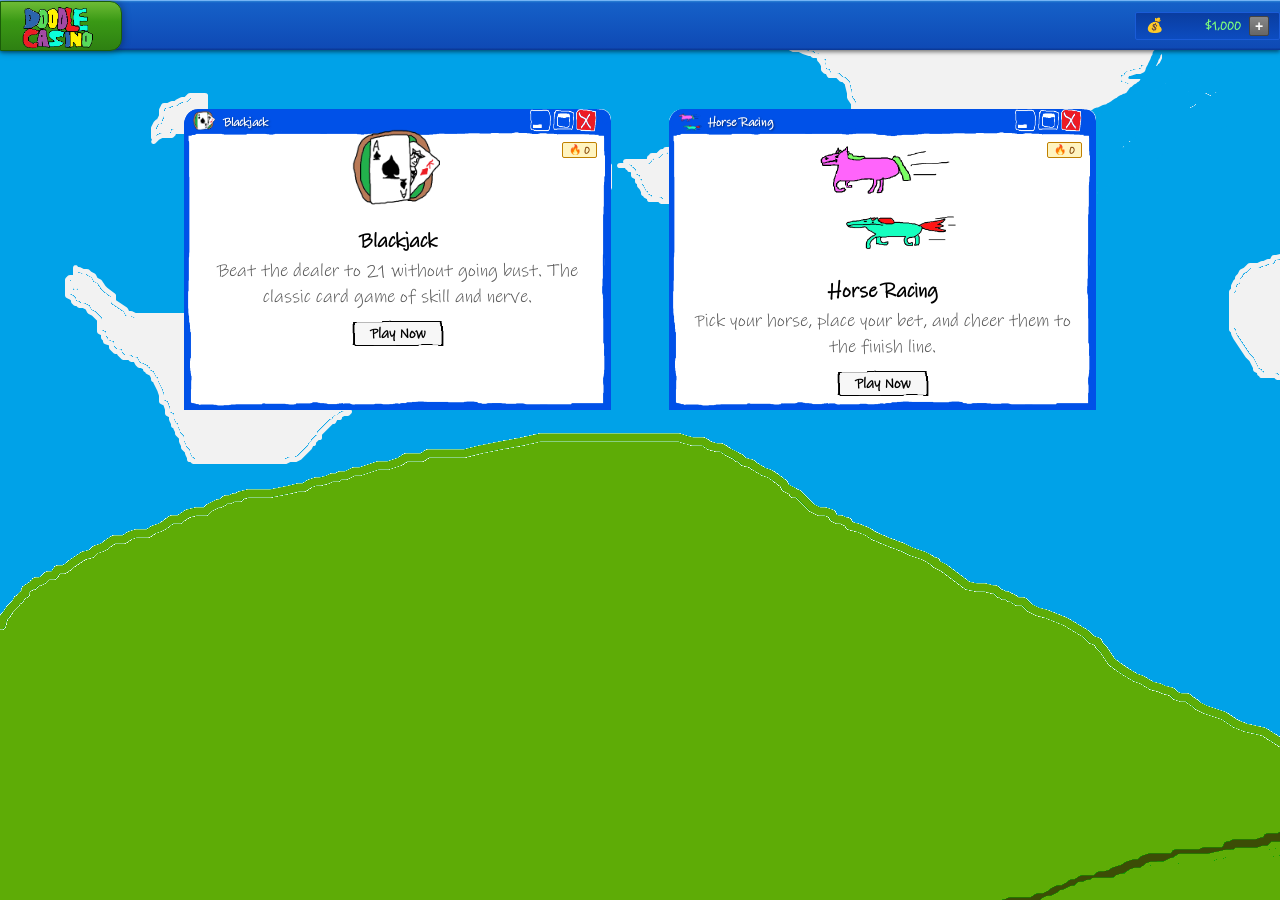
<file: index.html>
<!doctype html>
<html lang="en">
  <head>
    <meta charset="UTF-8" />
    <!-- Damit die Seite auf Handys richtig angezeigt wird -->
    <meta name="viewport" content="width=device-width, initial-scale=1.0" />
    <title>Doodle Casino</title>

    <!-- Kleines Icon das im Browser-Tab angezeigt wird -->
    <link rel="icon" href="assets/logo/favicon.png" type="image/x-icon" />

    <!-- Schriftarten von Google laden (handschriftlicher Stil zum Casino-Thema) -->
    <link
      href="https://fonts.googleapis.com/css2?family=Caveat:wght@400;600;700&family=Patrick+Hand&display=swap"
      rel="stylesheet"
    />

    <!-- Eigene CSS-Datei für das Aussehen der Seite -->
    <link rel="stylesheet" href="stylesheet.css" />

    <!-- Eigene JavaScript-Datei für die gesamte Spiellogik -->
    <script src="index.js"></script>
  </head>

  <body>
    <!-- Alles auf der Seite steckt in diesem Haupt-Container -->
    <div id="allContent">

      <!-- ===== KOPFZEILE (Logo + Geldbeutel) ===== -->
      <header>
        <!-- Logo – Klick darauf bringt den Spieler zur Spielauswahl zurück -->
        <div class="logo" onclick="closeGame()">
          <img src="assets/logo/LogoUnternanderV2.png" alt="Doodle Casino Logo" height="50">
        </div>

        <!-- Geldbeutel-Anzeige oben rechts -->
        <div class="wallet">
          <span class="wallet-icon">💰</span>
          <!-- Hier wird der aktuelle Kontostand angezeigt (wird per JS aktualisiert) -->
          <span class="wallet-amount" id="wallet-display">$1,000</span>

          <!-- Geld-hinzufügen-Button – ist anfangs gesperrt, bis man ein Spiel gewinnt -->
          <button
            class="add-money-btn locked-btn"
            onclick="openModal()"
            title="Win a game to unlock Add Money"
          >
            +
          </button>
        </div>
      </header>

      <!-- ===== POP-UP: GELD HINZUFÜGEN ===== -->
      <!-- Wird erst sichtbar, wenn man auf den "+" Button klickt -->
      <div class="modal-overlay" id="modal-overlay">
        <div class="modal">
          <div class="modal-body">
            <h2>Add Funds</h2>
            <!-- Hinweistext – ändert sich, sobald man ein Spiel gewonnen hat -->
            <p id="modal-subtitle">Win your first game to unlock!</p>

            <!-- Betragsoptionen – alle gesperrt bis man ein Spiel gewinnt -->
            <div class="amount-options">
              <button class="amount-btn locked" id="amt-0" onclick="addMoney(100)"   disabled>🔒 $100</button>
              <button class="amount-btn locked" id="amt-1" onclick="addMoney(250)"   disabled>🔒 $250</button>
              <button class="amount-btn locked" id="amt-2" onclick="addMoney(500)"   disabled>🔒 $500</button>
              <button class="amount-btn locked" id="amt-3" onclick="addMoney(1000)"  disabled>🔒 $1,000</button>
              <button class="amount-btn locked" id="amt-4" onclick="addMoney(5000)"  disabled>🔒 $5,000</button>
              <button class="amount-btn locked" id="amt-5" onclick="addMoney(10000)" disabled>🔒 $10,000</button>
            </div>

            <!-- Schließt das Pop-up ohne etwas zu tun -->
            <button class="modal-close" onclick="closeModal()">Cancel</button>
          </div>
        </div>
      </div>

      <!-- ===== BENACHRICHTIGUNG: ETWAS WURDE FREIGESCHALTET ===== -->
      <!-- Erscheint kurz am Bildschirm, wenn ein Button oder Feature freigeschaltet wird -->
      <div class="unlock-notif" id="unlock-notif">
        <div class="unlock-icon" id="unlock-icon">🔓</div>
        <div class="unlock-text" id="unlock-text"></div>
      </div>

      <!-- ===== STARTSEITE: SPIELAUSWAHL ===== -->
      <!-- Zeigt alle verfügbaren Spiele als Karten an -->
      <div id="home" class="screen active">
        <div class="games-grid">

          <!-- Spielkarte: Blackjack -->
          <div class="game-card" onclick="openGame('blackjack')">
            <div class="card-title">
              <img src="assets/BlackJack/Blackjackicon.png" alt="BJ_LOGO" width="25" height="25">
              Blackjack
            </div>
            <!-- Gewinnsträhnen-Anzeige (z.B. 🔥 3 = 3 Siege in Folge) -->
            <span class="streak-badge" id="streak-blackjack">🔥 0</span>
            <div class="game-card-inner">
              <span class="game-emoji">
                <img src="assets/BlackJack/Blackjackicon.png" alt="BJ_LOGO" width="100" height="100">
              </span>
              <h2>Blackjack</h2>
              <p>Beat the dealer to 21 without going bust. The classic card game of skill and nerve.</p>
              <div class="play-btn">Play Now</div>
            </div>
          </div>

          <!-- Spielkarte: Pferderennen -->
          <div class="game-card" onclick="openGame('horses')">
            <div class="card-title">
              <img src="assets/Pferde_png/Pferdeicon.png" alt="BJ_LOGO" width="25" height="25">
              Horse Racing
            </div>
            <!-- Gewinnsträhnen-Anzeige für Pferderennen -->
            <span class="streak-badge" id="streak-horses">🔥 0</span>
            <div class="game-card-inner">
              <span class="game-emoji">
                <img src="assets/Pferde_png/Pferdeicon.png" alt="BJ_LOGO" width="150" height="150">
              </span>
              <h2>Horse Racing</h2>
              <p>Pick your horse, place your bet, and cheer them to the finish line.</p>
              <div class="play-btn">Play Now</div>
            </div>
          </div>

        </div>
      </div>

      <!-- ===== POP-UP: SPIELREGELN ===== -->
      <!-- Klick außerhalb des weißen Felds schließt das Pop-up (closeRules prüft das) -->
      <div class="rules-overlay" id="rules-overlay" onclick="closeRules(event)">
        <div class="rules-modal" id="rules-modal">
          <!-- Titelleiste des Regelmenüs -->
          <div class="rules-modal-titlebar" id="rules-modal-titlebar">
            📋 How to Play
          </div>
          <div class="rules-modal-body">
            <!-- Spielname wird per JS eingefügt -->
            <h2 id="rules-title">Rules</h2>
            <!-- Regeltext wird per JS eingefügt (je nach aktivem Spiel) -->
            <div id="rules-body"></div>
            <button class="rules-close" onclick="closeRulesBtn()">OK</button>
          </div>
        </div>
      </div>

      <!-- ===== SPIELBILDSCHIRM ===== -->
      <!-- Wird angezeigt, sobald der Spieler ein Spiel öffnet -->
      <div class="screen" id="game-screen">
        <div class="game-header">
          <!-- Zurück zur Spielauswahl -->
          <button class="back-btn" onclick="closeGame()">← Back to Lobby</button>
          <!-- Name des aktuell gespielten Spiels (wird per JS gesetzt) -->
          <div class="game-title" id="game-title"></div>
          <!-- Öffnet die Regeln für das aktuelle Spiel -->
          <button class="rules-btn" onclick="openRules()" title="How to play">?</button>
        </div>
        <!-- Hier wird der eigentliche Spielinhalt per JS geladen -->
        <div class="game-container" id="game-container"></div>
      </div>

    </div><!-- Ende #allContent -->

    <!-- ===== TOAST-NACHRICHT ===== -->
    <!-- Kurze Einblend-Benachrichtigung (z.B. "Du hast gewonnen!") -->
    <div class="toast" id="toast"></div>

  </body>
</html>
</file>
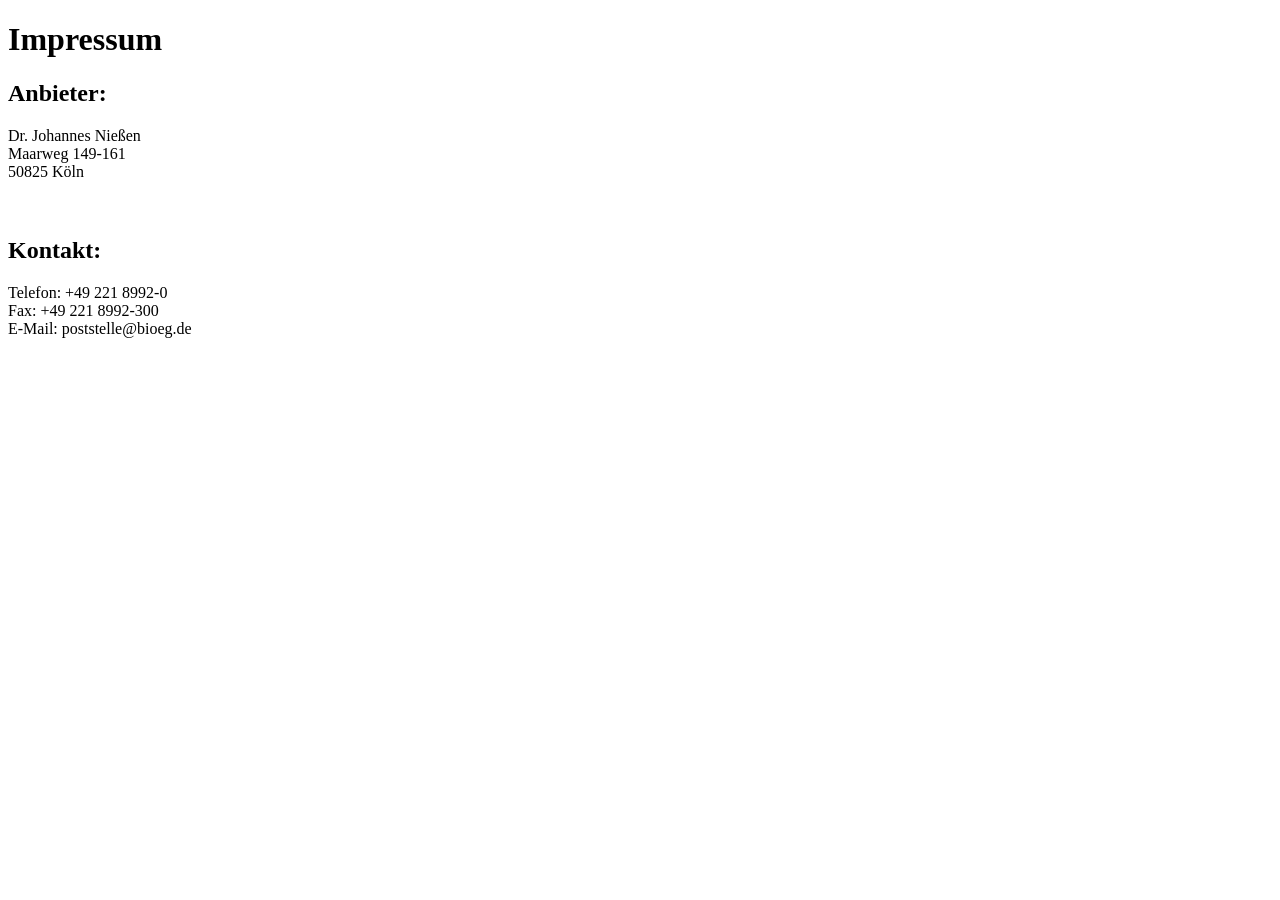
<file: Gamble-Website-v.1.1/Gamble-Website/html_seiten.html/Impressum.html>
<!DOCTYPE html>
<html lang="en">
<head>
    <meta charset="UTF-8">
    <meta name="viewport" content="width=device-width, initial-scale=1.0">
    <title>Gmabilinf</title>
</head>
<body>
    <h1>Impressum</h1>
    <p>
    <h2>Anbieter:</h2>
    Dr. Johannes Nießen<br>
    Maarweg 149-161<br>
    50825 Köln<br>
    <br><br>
    <h2>Kontakt:</h2>
    Telefon: +49 221 8992-0<br>
    Fax: +49 221 8992-300<br>
    E-Mail: poststelle@bioeg.de<br>
    </p>
</body>

</html>
</file>
<file: stylesheet.css>
/* ===== WINDOWS XP THEME ===== */
/* Der gesamte Stil ist an Windows XP angelehnt (Fenster, Buttons, Titelleisten) */

/* Alle Elemente: Größenberechnung vereinheitlichen, Abstände zurücksetzen */
* {
  box-sizing: border-box; /* Rahmen und Innenabstand werden in die Breite eingerechnet */
  margin: 0;
  padding: 0;
}

/* ===== EIGENE SCHRIFTART LADEN ===== */
/* Die Datei "Inkfree.ttf" aus dem assets-Ordner als Schriftart einbinden */
@font-face {
  font-family: "Ink Free";
  src: url("assets/font/Inkfree.ttf") format("truetype");
}

/* ===== GRUNDLAYOUT DER SEITE ===== */
body {
  font-family: "Ink Free", cursive; /* Handschriftliche Schrift überall */
  font-size: 11px;
  background: var(--xp-desktop);
  background-image: url(/assets/background/Hintergrund.png); /* Hintergrundbild */
  background-repeat: no-repeat; /* Bild wird nicht gekachelt */
  background-attachment: fixed; /* Hintergrund scrollt nicht mit */
  background-size: cover; /* Bild füllt den ganzen Bildschirm */
  min-height: 100vh; /* Mindestens so hoch wie der Bildschirm */
  overflow-x: hidden; /* Kein horizontales Scrollen */
}

/* ===== XP-STIL BUTTONS (Basis) ===== */
.xp-btn {
  font-size: 11px;
  font-weight: normal;
  padding: 3px 10px;
  cursor: pointer; /* Mauszeiger wird zur Hand beim Hovern */
  color: #000;
  min-height: 23px;
}
.xp-btn:active {
  /* Beim Klicken: Rahmen dreht sich um (wirkt gedrückt) */
  border-color: #808080 #fff #fff #808080;
  padding: 4px 9px 2px 11px;
}
.xp-btn:disabled {
  opacity: 0.5; /* Gesperrte Buttons werden halbtransparent */
  cursor: default; /* Kein Zeigefinger-Cursor bei gesperrten Buttons */
}

/* ===== KOPFZEILE (wirkt wie die XP Taskleiste) ===== */
header {
  position: fixed; /* Bleibt immer oben stehen beim Scrollen */
  top: 0;
  left: 0;
  right: 0;
  z-index: 100; /* Liegt über allem anderen */
  height: 50px;
  /* Blauer XP-Taskleisten-Farbverlauf */
  background: linear-gradient(
    180deg,
    #2a82d4 0%,
    #1560c8 4%,
    #0f4ab5 95%,
    #0a3590 100%
  );
  border-top: 1px solid #74b4f4; /* Helle Linie ganz oben */
  display: flex;
  align-items: center;
  justify-content: space-between; /* Logo links, Wallet rechts */
  box-shadow: 0 2px 4px rgba(0, 0, 0, 0.5); /* Schatten nach unten */
}

/* ===== LOGO (sieht aus wie der XP-Startbutton) ===== */
.logo {
  /* Grüner Farbverlauf wie der Windows XP Start-Button */
  background: linear-gradient(180deg, #6dbb35 0%, #3a9915 40%, #2e8012 100%);
  border: 1px solid #1a5c08;
  border-radius: 0 12px 12px 0; /* Rechts abgerundet wie der Start-Button */
  padding: 3px 14px 3px 10px;
  font-family: "Ink Free", cursive;
  font-size: 13px;
  font-weight: bold;
  color: white;
  text-shadow: 1px 1px 2px rgba(0, 0, 0, 0.6);
  letter-spacing: 0.5px;
  display: flex;
  align-items: center;
  gap: 6px;
  box-shadow: 0 0 8px rgba(0, 0, 0, 0.4);
  height: 50px;
  font-style: italic;
  cursor: pointer;
}
.logo span {
  color: #ffde00; /* Gelbe Akzentfarbe im Logo-Text */
}

/* ===== GELDBEUTEL-ANZEIGE (wirkt wie die XP-Systemtray rechts) ===== */
.wallet {
  display: flex;
  align-items: center;
  gap: 8px;
  background: linear-gradient(
    180deg,
    #0a3da0 0%,
    #0c4cc0 100%
  ); /* Dunkles Blau */
  border: 1px solid #1a5cd8;
  border-radius: 2px;
  padding: 3px 10px;
  height: 28px;
  font-family: "Ink Free", cursive;
  font-size: 11px;
  color: white;
}
.wallet-icon {
  font-size: 14px; /* Emoji etwas größer */
}
.wallet-amount {
  font-size: 12px;
  font-weight: bold;
  color: #7dff7d; /* Grüne Zahl = Geldanzeige */
  min-width: 70px;
  text-align: right;
}

/* "+" Button zum Geld hinzufügen */
.add-money-btn {
  width: 20px;
  height: 20px;
  background: linear-gradient(180deg, #5cb85c 0%, #3a9a3a 100%); /* Grün */
  border: 1px solid #1a6a1a;
  border-radius: 2px;
  color: white;
  font-size: 14px;
  font-weight: bold;
  cursor: pointer;
  display: flex;
  align-items: center;
  justify-content: center;
  line-height: 1;
}
.add-money-btn:hover {
  background: linear-gradient(
    180deg,
    #6dc86d 0%,
    #4ab04a 100%
  ); /* Etwas heller beim Hovern */
}
.add-money-btn.locked-btn {
  /* Grau = gesperrt, noch kein Spiel gewonnen */
  background: linear-gradient(180deg, #888 0%, #666 100%);
  cursor: not-allowed; /* "Verboten"-Cursor */
}

/* ===== BILDSCHIRME (Home / Spielscreen) ===== */
.screen {
  display: none; /* Standardmäßig versteckt */
  min-height: 100vh;
  padding-top: 44px; /* Damit Inhalt nicht hinter der Kopfzeile steckt */
}
.screen.active {
  display: block; /* Nur der aktive Bildschirm wird angezeigt */
}

/* ===== STARTSEITE (Spielauswahl) ===== */
#home {
  padding-top: 50px;
  background: url(assets/background/Hintergrund.png);
}

/* Optionaler Hero-Bereich oben auf der Startseite */
.home-hero {
  text-align: center;
  padding: 20px 20px 14px;
}
.home-hero::after {
  display: none;
}
.home-hero h1 {
  font-size: clamp(1.8rem, 5vw, 3rem); /* Passt sich der Bildschirmbreite an */
  font-weight: bold;
  color: white;
  text-shadow:
    2px 2px 4px rgba(0, 0, 0, 0.7),
    0 0 20px rgba(100, 180, 255, 0.5);
  letter-spacing: 1px;
}
.home-hero p {
  color: rgba(255, 255, 255, 0.75);
  font-size: 12px;
  margin-top: 4px;
  letter-spacing: 1px;
}

/* Dekorative Trennlinie mit Kartensymbolen */
.divider {
  width: 200px;
  height: 1px;
  border-top: 1px solid rgba(255, 255, 255, 0.3);
  margin: 10px auto;
}
.divider::after {
  content: "♠ ♥ ♦ ♣"; /* Kartensymbole als Dekoration */
  background: transparent;
  color: rgba(255, 255, 255, 0.4);
  font-size: 0.8rem;
}

/* ===== SPIELKARTEN-RASTER (Spielauswahl) ===== */
.games-grid {
  display: grid;
  /* Automatisch so viele Spalten wie reinpassen, mind. 200px breit */
  grid-template-columns: repeat(auto-fit, minmax(200px, 1fr));
  gap: 10px;
  max-width: 1000px;
  margin: 2% auto;
  padding: 10px 20px 40px;
}

/* ===== EINZELNE SPIELKARTE (wirkt wie ein XP-Fenster) ===== */
.game-card {
  /* Hintergrundbild simuliert ein XP-Fenster mit Titelleiste */
  background-image: url("assets/background/window.png");
  background-size: 100% 100%;
  background-repeat: no-repeat;
  padding: 0;
  margin: 5%;
  text-align: center;
  cursor: pointer;
  position: relative;
  border-radius: 14px 10px 0 0; /* Abgerundete Ecken oben (wie XP-Fenster) */
}
.game-card::after {
  display: none;
}
/* Hover-Effekt: orangefarbener Rahmen + leichter Schatten */
.game-card:hover {
  outline: 1px solid #ff8c00;
  box-shadow: 2px 2px 6px rgba(0, 0, 0, 0.6);
  z-index: 2;
}
.game-card-inner {
  padding: 16px 14px 14px;
}
.game-card h2 {
  font-size: 20px;
  font-weight: bold;
  color: #000;
  margin-bottom: 5px;
}
.game-card p {
  color: #555;
  font-size: 18px;
  line-height: 1.4;
}

/* "Play Now"-Button auf der Spielkarte */
.play-btn {
  margin-top: 10px;
  /* Button-Bild als Hintergrund */
  background: url("assets/universal/btn.png") center / 100% 100% no-repeat;
  display: inline-block;
  padding: 4px 18px;
  color: #000;
  font-size: 15px;
  font-weight: bold;
}
/* Button bekommt beim Hovern einen goldenen Farbton */
.game-card:hover .play-btn {
  filter: sepia(1) saturate(3) hue-rotate(5deg);
  color: #000;
}

/* ===== FENSTERTITEL DER SPIELKARTE (per JS eingefügt) ===== */
.card-title {
  position: absolute;
  top: 0;
  left: 0;
  right: 0;
  height: 26px; /* Höhe der Titelleiste */
  display: flex;
  align-items: center;
  padding: 0 8px;
  font-size: 12px;
  font-weight: bold;
  color: white;
  text-shadow: 1px 1px 2px rgba(0, 0, 0, 0.5);
  pointer-events: none; /* Klicks gehen durch zur Karte darunter */
  gap: 6px;
}

/* Fenster-Buttons (Minimieren / Maximieren / Schließen) – rein dekorativ */
.card-title-btns {
  position: absolute;
  top: 4px;
  right: 4px;
  display: flex;
  gap: 2px;
}
.card-title-btn {
  width: 16px;
  height: 14px;
  border: 1px solid #888;
  border-radius: 2px;
  font-size: 9px;
  display: flex;
  align-items: center;
  justify-content: center;
  cursor: default;
  font-weight: bold;
}
.card-title-btn.min {
  background: linear-gradient(180deg, #f0f0f0 0%, #d8d0c8 100%);
}
.card-title-btn.max {
  background: linear-gradient(180deg, #f0f0f0 0%, #d8d0c8 100%);
}
.card-title-btn.cls {
  background: linear-gradient(180deg, #e86060 0%, #c02020 100%);
  color: white;
} /* Rot = Schließen */

/* ===== GEWINNSTRÄHNEN-ABZEICHEN ===== */
.streak-badge {
  position: absolute;
  top: 33px; /* Direkt unter der Titelleiste */
  right: 14px;
  font-size: 10px;
  font-weight: bold;
  background: #fff4c0; /* Gelb */
  color: #804000;
  padding: 1px 6px;
  border: 1px solid #c08000;
  z-index: 3;
  white-space: nowrap;
  border-radius: 2px;
}
.streak-badge.hot {
  /* Bei hoher Strähne: rot und blinkend */
  background: #ffe0e0;
  color: #800000;
  border-color: #c00000;
  animation: streakPulse 0.8s infinite alternate;
}
.streak-badge.max {
  background: #c9a84c; /* Gold bei maximaler Strähne */
  color: #000;
  border-color: #806000;
}
/* Blink-Animation für heiße Strähnen */
@keyframes streakPulse {
  from {
    opacity: 1;
  }
  to {
    opacity: 0.6;
  }
}

/* ===== SPIELBILDSCHIRM (wirkt wie ein geöffnetes XP-Fenster) ===== */
#game-screen {
  background: rgb(94, 172, 6) url(assets/background/Hintergrund.png) no-repeat;
  background-attachment: fixed;
  background-size: cover;
  display: none;
  flex-direction: column;
  align-items: center;
  padding-top: 50px;
  min-height: 100vh;
}
#game-screen.active {
  display: flex; /* Sichtbar wenn ein Spiel geöffnet ist */
}

/* Fenster-Titelleiste des Spielbereichs */
.game-header {
  width: 100%;
  max-width: 900px;
  border-radius: 6px 6px 0 0;
  padding: 6px 8px;
  display: flex;
  background-image: url("assets/background/windowHead.png"); /* XP-Titelleiste */
  background-size: 100% 100%;
  align-items: center;
  gap: 8px;
  margin-top: 14px;
}

/* "← Zurück zur Lobby" Button */
.back-btn {
  background-image: url("assets/universal/btn.png");
  background-size: 100% 100%;
  padding: 2px 10px;
  cursor: pointer;
  font-size: 11px;
  height: 22px;
}
.back-btn:hover {
  filter: grayscale(1) brightness(1.4);
}
.back-btn:active {
  border-color: #808080 #fff #fff #808080;
}

/* Spielname in der Titelleiste */
.game-title {
  font-size: 13px;
  font-weight: bold;
  color: white;
  text-shadow: 1px 1px 2px rgba(0, 0, 0, 0.5);
  flex: 1; /* Nimmt den restlichen Platz ein */
}

/* Spielinhalt-Bereich (der "weiße" Fensterbereich) */
.game-container {
  width: 100%;
  max-width: 900px;
  padding: 10px 14px 30px;
  flex: 1;
  background-image: url("assets/background/windowBottom.png"); /* Fensterboden-Textur */
  background-size: 100% 100%;
  border: 2px solid #003c74;
  border-top: none; /* Kein oberer Rahmen (Titelleiste ist direkt drüber) */
  border-radius: 0 0 4px 4px;
  margin-bottom: 20px;
}

/* ===== SPIELTISCH (Blackjack / Pferderennen) ===== */
.felt-table {
  /* Blackjack-Hintergrund (grüner Filztisch) */
  background: url("assets/background/BlackjackHintergrund.png") center / cover
    no-repeat;
  background-size: 100% 100%;
  border: 2px solid;
  border-color: #808080 #fff #fff #808080; /* XP-typischer eingesunkener Rahmen */
  padding: 16px;
  margin-bottom: 10px;
  position: relative;
  box-shadow: var(--xp-sunken);
}
/* Pferderennen-Variante des Spieltischs */
.horse-track {
  background: url("assets/background/PferdeHintergrund.png") center / cover
    no-repeat;
  background-size: 100% 100%;
  background-color: transparent;
}
.horse-track .horse-lane {
  background: none; /* Fahrspuren bekommen keinen eigenen Hintergrund */
}

/* ===== SPIELKARTEN (Blackjack) ===== */
.card {
  display: inline-flex;
  align-items: center;
  justify-content: center;
  width: 58px;
  height: 84px;
  background: white;
  border-radius: 3px;
  font-size: 1rem;
  font-weight: bold;
  margin: 3px;
  box-shadow: 2px 2px 3px rgba(0, 0, 0, 0.4);
  flex-direction: column;
  line-height: 1;
  border: 1px solid #999;
  transition: transform 0.15s; /* Sanfte Animation beim Hochschieben */
  position: relative;
}
/* Kartenbilder (Vorder- und Rückseite) */
.card.card-face img,
.card.face-down img {
  width: 90%;
  height: auto;
  object-fit: contain;
  display: block;
  margin: 0 auto;
}
.card.face-down::after {
  content: none; /* Keine extra Dekoration auf der Kartenrückseite */
}
/* Karte schwebt hoch beim Hovern */
.card:hover {
  transform: translateY(-6px);
  box-shadow: 2px 8px 6px rgba(0, 0, 0, 0.4);
}
.card.red {
  color: #cc0000;
} /* Rote Karten (Herz, Karo) */
.card.black {
  color: #000;
} /* Schwarze Karten (Kreuz, Pik) */
.card .rank {
  font-size: 0.9rem;
  font-weight: bold;
}
.card .suit {
  font-size: 1rem;
}

/* Kartenhand-Bereich */
.hand {
  display: flex;
  flex-wrap: wrap; /* Karten umbrechen wenn zu viele */
  min-height: 95px;
  align-items: center;
}
.hand-label {
  color: rgba(255, 255, 255, 0.95);
  font-size: 15px;
  font-weight: bold;
  margin-bottom: 5px;
  text-shadow: 1px 1px 1px rgba(0, 0, 0, 0.6);
}
.hand-value {
  color: #ffff88; /* Gelb = aktueller Handwert */
  font-size: 15px;
  margin-left: 6px;
  font-weight: bold;
}

/* ===== STEUERUNGSLEISTE (Hit / Stand / usw.) ===== */
.controls {
  display: flex;
  gap: 6px;
  flex-wrap: wrap;
  justify-content: center;
  margin-top: 8px;
}

/* Basis-Button-Stil für alle Spielbuttons */
.btn {
  padding: 4px 18px;
  font-family: "Ink Free";
  font-size: 15px;
  font-weight: bold;
  cursor: pointer;
  min-height: 23px;
  background: url("assets/universal/btn.png") center / 100% 100% no-repeat;
}
.btn:hover {
  filter: grayscale(0.2) brightness(1.3) hue-rotate(190deg) saturate(1.8)
    opacity(0.85);
}
.btn:active {
  border-color: #808080 #fff #fff #808080;
}
.btn:disabled {
  opacity: 0.5;
  cursor: default;
}

/* Farbvarianten der Buttons per CSS-Filter */
.btn-gold {
  filter: sepia(1) saturate(3) hue-rotate(5deg);
} /* Gold */
.btn-red {
  filter: sepia(1) saturate(5) hue-rotate(300deg);
} /* Rot */
.btn-purple {
  filter: sepia(1) saturate(4) hue-rotate(230deg);
} /* Lila */

/* Gesperrte Buttons werden halbtransparent */
.btn-gold:disabled,
.btn-red:disabled,
.btn-outline:disabled,
.btn-purple:disabled {
  opacity: 0.5;
  cursor: default;
}

/* ===== EINSATZ-BEREICH ===== */
.bet-area {
  background: url("assets/universal/back.png") center / 100% 100% no-repeat;
  padding: 8px 12px;
  margin-bottom: 8px;
  display: flex;
  align-items: center;
  gap: 8px;
  flex-wrap: wrap;
  justify-content: center;
}
.bet-label {
  color: #000;
  font-size: 15px;
  font-weight: bold;
}
.bet-display {
  color: #006600; /* Grüne Zahl = aktueller Einsatz */
  font-size: 14px;
  font-weight: bold;
  min-width: 80px;
  text-align: center;
  background: white;
  border: 2px solid;
  border-color: #808080 #fff #fff #808080; /* Eingesunkener XP-Rahmen */
  padding: 2px 6px;
}

/* ===== CHIPS (Jetons) ===== */
.chip {
  width: 46px;
  height: 46px;
  border-radius: 50%; /* Rund wie echte Jetons */
  border: 3px solid;
  display: flex;
  align-items: center;
  justify-content: center;
  font-size: 10px;
  font-weight: bold;
  cursor: pointer;
  transition: transform 0.1s;
  flex-shrink: 0;
  position: relative;
  box-shadow:
    2px 2px 4px rgba(0, 0, 0, 0.4),
    inset 0 1px 0 rgba(255, 255, 255, 0.5);
}
/* Gestrichelter innerer Kreis (typisches Jeton-Muster) */
.chip::after {
  content: "";
  position: absolute;
  inset: 5px;
  border-radius: 50%;
  border: 2px dashed rgba(255, 255, 255, 0.5);
  pointer-events: none;
}
.chip:hover {
  transform: scale(1.1);
} /* Leicht vergrößern beim Hovern */
.chip:active {
  transform: scale(0.95);
} /* Leicht schrumpfen beim Klicken */

/* Jeton-Farben je nach Wert */
.chip-5 {
  background: radial-gradient(circle at 35% 35%, #ff6666, #cc0000);
  border-color: #880000;
  color: white;
} /* Rot   =   $5 */
.chip-10 {
  background: radial-gradient(circle at 35% 35%, #6699ff, #1a4db3);
  border-color: #00236b;
  color: white;
} /* Blau  =  $10 */
.chip-25 {
  background: radial-gradient(circle at 35% 35%, #66cc66, #228822);
  border-color: #115511;
  color: white;
} /* Grün  =  $25 */
.chip-50 {
  background: radial-gradient(circle at 35% 35%, #cc88ff, #6622aa);
  border-color: #441188;
  color: white;
} /* Lila  =  $50 */
.chip-100 {
  background: radial-gradient(circle at 35% 35%, #ffaa44, #cc6600);
  border-color: #884400;
  color: white;
} /* Orange= $100 */

/* ===== ERGEBNIS-NACHRICHTENBOX ===== */
.message-box {
  text-align: center;
  padding: 6px 12px;
  background: url("assets/universal/back.png") center / 100% 100% no-repeat;
  font-size: 15px;
  font-weight: bold;
  margin-top: 8px;
  min-height: 32px;
  display: flex;
  align-items: center;
  justify-content: center;
}
/* Farbfilter je nach Spielausgang */
.msg-win {
  filter: sepia(1) saturate(4) hue-rotate(85deg) brightness(1.3);
} /* Grün  = Gewonnen */
.msg-lose {
  filter: sepia(1) saturate(4) hue-rotate(300deg) brightness(1.4);
} /* Rot   = Verloren */
.msg-push {
  filter: sepia(1) saturate(2) hue-rotate(15deg) brightness(1.3);
} /* Gold  = Unentschieden */
.msg-info {
  background: url("assets/universal/back.png") center / 100% 100% no-repeat;
  color: #000;
} /* Neutral */

/* ===== POP-UPS / DIALOGE (wie XP-Dialogfenster) ===== */
.modal-overlay,
.rules-overlay {
  display: none; /* Standardmäßig versteckt */
  position: fixed;
  inset: 0; /* Deckt den gesamten Bildschirm ab */
  z-index: 200;
  background: rgba(0, 0, 0, 0.4); /* Abgedunkelter Hintergrund */
  align-items: center;
  justify-content: center;
}
.modal-overlay.active {
  display: flex;
}
.rules-overlay.active {
  display: flex;
  z-index: 500;
} /* Regeln liegen ganz oben */

/* Das Dialogfenster selbst */
.modal,
.rules-modal {
  outline: 1px solid #808080;
  width: min(
    380px,
    92vw
  ); /* Max 380px, aber auf kleinen Bildschirmen schmaler */
  border-radius: 6px 6px 0 0;
  padding: 0;
  overflow: hidden;
}
.rules-modal {
  width: min(480px, 94vw);
  max-height: 80vh; /* Nicht höher als 80% des Bildschirms */
  overflow-y: auto; /* Scrollen wenn Inhalt zu lang */
  background: url("assets/background/RuleHintergrund.png") center / 100% 100%
    no-repeat;
  background-attachment: scroll;
}

.rules-modal-body {
  padding: 16px 18px 14px;
  border-radius: 0 0 6px 6px;
}

/* Titelleiste des "Geld hinzufügen"-Dialogs (per CSS-Pseudoelement) */
.modal::before {
  content: "💰 Add Funds";
  display: block;
  height: 28px;
  background: url("assets/background/windowHead.png") center / 100% 100%
    no-repeat;
  font-size: 12px;
  font-weight: bold;
  color: white;
  text-shadow: 1px 1px 2px rgba(0, 0, 0, 0.5);
}
.modal-body {
  background: url("assets/background/windowBottom.png") center / 100% 100%
    no-repeat;
  padding: 20px;
  text-align: center;
}
.modal h2 {
  color: #000;
  font-size: 20px;
  font-weight: bold;
  margin-bottom: 4px;
}
.modal p {
  color: #444;
  margin-bottom: 14px;
  font-size: 15px;
}

/* Raster der Geldbeträge (3 Spalten) */
.amount-options {
  display: grid;
  grid-template-columns: repeat(3, 1fr);
  gap: 6px;
  margin-bottom: 14px;
}
.amount-btn {
  padding: 8px 6px;
  background: url("assets/universal/btn.png") center / 100% 100% no-repeat;
  color: #006600;
  font-family: ink free;
  font-size: 15px;
  font-weight: bold;
  cursor: pointer;
}
/* Gesperrte Beträge = ausgegraut */
.amount-btn.locked {
  filter: grayscale(1) brightness(1.4);
  opacity: 0.5;
}
.amount-btn.locked:hover {
  filter: grayscale(1) brightness(1.4);
} /* Kein Hover-Effekt */

/* "Abbrechen"-Button im Dialog */
.modal-close {
  background: url("assets/universal/btn.png") center / 100% 100% no-repeat;
  padding: 4px 20px;
  cursor: pointer;
  font-family: ink free;
  font-size: 15px;
  margin-top: 4px;
}
.modal-close:hover {
  filter: grayscale(1) brightness(1.4);
}

/* ===== REGELANZEIGE ===== */
.rules-modal-body {
  padding: 100px 18px 14px;
  border-radius: 0 0 6px 6px;
} /* Großes Padding oben wegen Hintergrundbild */
.rules-modal .rule-section {
  margin-bottom: 10px;
}
.rules-modal .rule-section h3 {
  font-size: 18px;
  font-weight: bold;
  color: #00008b;
  margin-bottom: 3px;
} /* Dunkelblau */
.rules-modal .rule-section p,
.rules-modal .rule-section ul {
  font-size: 14px;
  color: #222;
  line-height: 1.5;
}
.rules-modal .rule-section ul {
  margin-left: 16px;
} /* Eingerückte Liste */

/* "OK"-Button im Regelmenü */
.rules-close {
  display: block;
  background: url("assets/universal/btn.png") no-repeat;
  background-size: 100% 100%;
  margin: auto;
  width: 80px;
  padding: 8px;
  font-size: 11px;
  font-weight: bold;
  cursor: pointer;
}
.rules-close:hover {
  filter: grayscale(1) brightness(1.4);
}

/* "?"-Regelbutton in der Spieltitelleiste */
.rules-btn {
  width: 22px;
  height: 22px;
  background: url("assets/universal/btn.png") center / cover no-repeat;
  background-size: 100% 100%;
  font-size: 12px;
  font-weight: bold;
  cursor: pointer;
  display: flex;
  align-items: center;
  justify-content: center;
  flex-shrink: 0;
}
.rules-btn:hover {
  filter: grayscale(1) brightness(1.4);
}

/* ===== TOAST-NACHRICHT (kurze Einblendung, wie XP-Sprechblase) ===== */
.toast {
  position: fixed;
  bottom: 50px;
  right: 20px;
  transform: translateY(150px); /* Startet unten außerhalb des Bildschirms */
  background: #ffffcc; /* Gelb wie eine XP-Tooltip-Blase */
  border: 1px solid #808080;
  box-shadow: 2px 2px 6px rgba(0, 0, 0, 0.4);
  color: #000;
  padding: 8px 14px;
  font-size: 11px;
  font-weight: bold;
  transition:
    transform 0.3s ease,
    opacity 0.3s ease; /* Sanft einblenden */
  z-index: 300;
  pointer-events: none; /* Klicks gehen durch die Toast-Nachricht hindurch */
  opacity: 0;
  white-space: nowrap; /* Kein Zeilenumbruch */
  max-width: 280px;
  border-radius: 6px 6px 6px 0; /* Typische XP-Sprechblasen-Form */
}
.toast.show {
  transform: translateY(0); /* Fährt ins Bild */
  opacity: 1;
}

/* Ergebnisbanner (z.B. "Du hast gewonnen!") mit Pop-In-Animation */
.result-banner {
  font-size: 1.4rem;
  font-weight: bold;
  text-align: center;
  padding: 14px;
  animation: popIn 0.3s ease;
}
@keyframes popIn {
  from {
    transform: scale(0.8);
    opacity: 0;
  } /* Startet klein und unsichtbar */
  to {
    transform: scale(1);
    opacity: 1;
  } /* Wächst auf normale Größe */
}

/* Dekorative Trennlinie zwischen Abschnitten */
.section-sep {
  border: none;
  height: 0;
  border-top: 1px solid rgba(255, 255, 255, 0.3); /* Helle Linie oben */
  border-bottom: 1px solid rgba(0, 0, 0, 0.3); /* Dunkle Linie unten (= 3D-Effekt) */
  margin: 10px 0;
}

/* "+" Button gesperrt (noch kein Gewinn) */
.add-money-btn.locked-btn {
  background: linear-gradient(180deg, #888 0%, #666 100%);
  cursor: not-allowed;
  border-color: #444;
}

/* ===== FREISCHALT-BENACHRICHTIGUNG (wie XP-Infoballon) ===== */
.unlock-notif {
  position: fixed;
  top: 50px; /* Direkt unter der Kopfzeile */
  right: 16px;
  z-index: 400;
  background: #ffffcc;
  border: 1px solid #808080;
  box-shadow: 2px 2px 6px rgba(0, 0, 0, 0.4);
  color: #000;
  padding: 10px 14px;
  font-size: 11px;
  font-weight: bold;
  display: flex;
  align-items: center;
  gap: 8px;
  max-width: 260px;
  transform: translateX(300px); /* Startet rechts außerhalb des Bildschirms */
  transition:
    transform 0.4s ease,
    opacity 0.3s;
  opacity: 0;
  pointer-events: none;
  border-radius: 6px 6px 6px 0;
}
.unlock-notif.show {
  transform: translateX(0); /* Fährt von rechts ins Bild */
  opacity: 1;
}
.unlock-notif.all-unlocked {
  background: #e0ffe0; /* Grün wenn alles freigeschaltet ist */
  border-color: #008000;
}
.unlock-icon {
  font-size: 1.4rem;
  flex-shrink: 0;
}
.unlock-text {
  line-height: 1.4;
}

/* ===== PFERDERENNEN: PFERDE-AUSWAHL & RENNBAHN ===== */

/* Icon in der Pferdeauswahl-Liste */
.horse-select-icon {
  width: 100px;
  height: auto;
  vertical-align: middle;
  margin-right: 8px;
}

/* Pferd-Emoji/Bild auf der Rennbahn */
.horse-emoji img {
  width: 120px;
  max-width: 120px;
  height: auto;
  display: block;
}
.horse-emoji {
  position: absolute;
  top: 50%;
  transform: translateY(-50%); /* Vertikal zentriert in der Fahrspur */
  transition: left 0.16s linear; /* Sanfte Bewegung beim Rennen */
}

/* Einzelne Fahrspur auf der Rennbahn */
.horse-lane {
  position: relative;
  min-height: 100px;
  padding: 15px 0;
  border-bottom: 1px solid rgba(255, 255, 255, 0.2);
  display: flex;
  align-items: center;
  background: rgba(0, 0, 0, 0.2); /* Leicht abgedunkelt */
  border-radius: 4px;
  margin-bottom: 8px;
}

/* Pferdename links in der Fahrspur */
.horse-name {
  position: absolute;
  left: 15px;
  font-size: 20px;
  font-weight: bold;
  color: white;
  text-shadow: 1px 1px 0.1px rgba(0, 0, 0, 0.6);
}

/* Button zum Auswählen eines Pferdes vor dem Rennen */
.horse-select-btn {
  padding: 12px 16px;
  width: 100%;
  min-height: 50px;
  background: url("assets/universal/btnBIG.png") center / 100% 100% no-repeat;
  font-family: "Ink Free";
  font-size: 15px;
  font-weight: bold;
  cursor: pointer;
  display: flex;
  align-items: center;
  justify-content: space-between; /* Name links, Icon rechts */
  margin-bottom: 6px;
}
/* Goldener Schimmer beim Hovern */
.horse-select-btn:hover {
  filter: sepia(1) saturate(3) hue-rotate(5deg);
}
/* Ausgewähltes Pferd bleibt golden hervorgehoben */
.horse-select-btn.selected {
  filter: sepia(1) saturate(3) hue-rotate(5deg);
  font-weight: bold;
}
</file>
